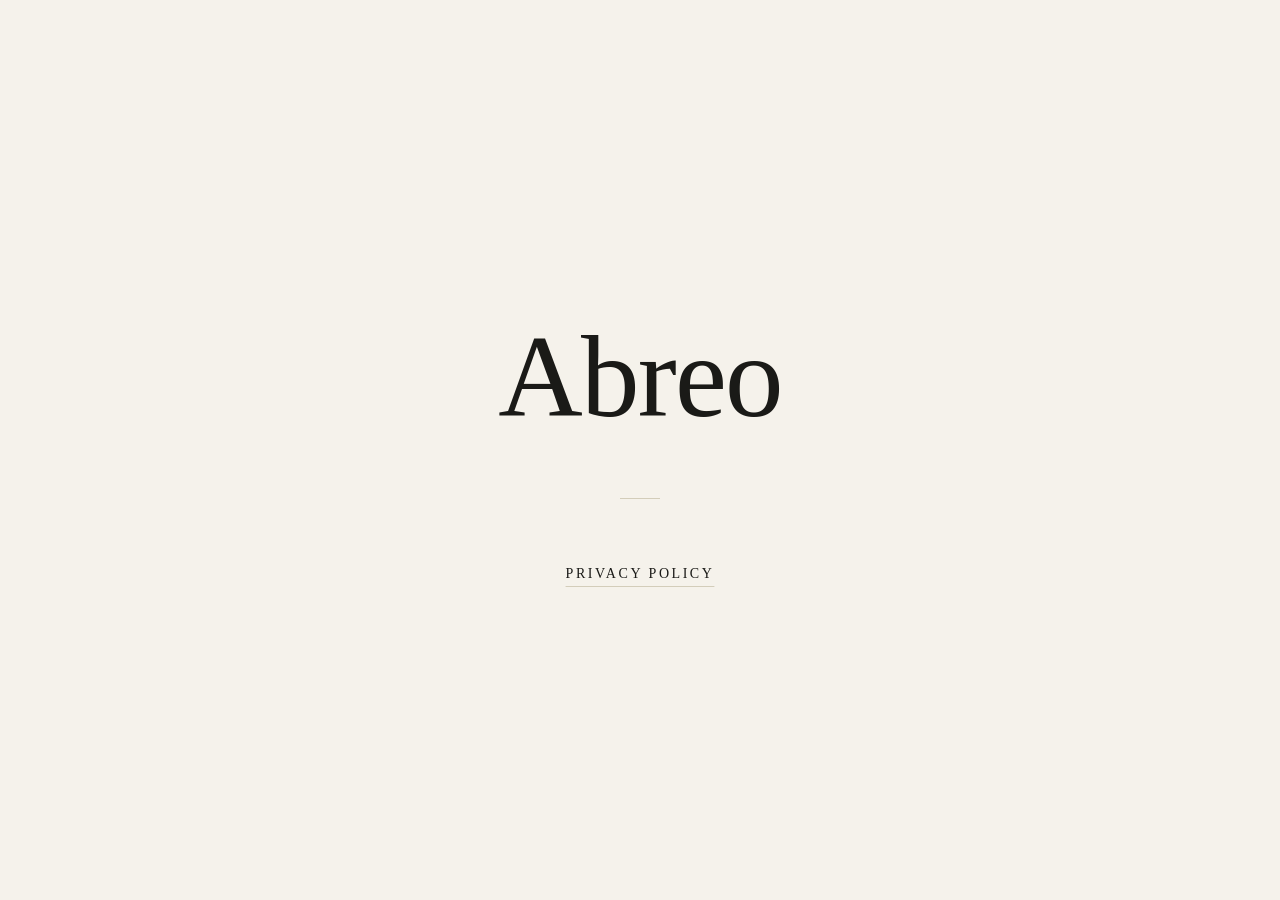
<file: index.html>
<!doctype html>
<html lang="en">
    <head>
        <script
            async
            src="https://www.googletagmanager.com/gtag/js?id=G-JSJJLPFLJE"
        ></script>
        <script>
            window.dataLayer = window.dataLayer || [];
            function gtag() {
                dataLayer.push(arguments);
            }
            gtag("js", new Date());

            gtag("config", "G-JSJJLPFLJE");
        </script>
        <meta charset="UTF-8" />
        <meta name="viewport" content="width=device-width, initial-scale=1.0" />
        <meta name="color-scheme" content="light" />
        <meta name="robots" content="noindex, nofollow, noarchive, nosnippet" />
        <meta name="robots" content="noai, noimageai" />
        <meta name="googlebot" content="noindex, nofollow" />
        <title>Abreo</title>
        <link rel="stylesheet" href="styles.css" />
    </head>
    <body class="landing">
        <main>
            <div class="mark">
                <h1 class="logo">Abreo</h1>
                <div class="rule-mark" aria-hidden="true"></div>
                <nav class="nav"><a href="/privacy">Privacy Policy</a></nav>
            </div>
        </main>
    </body>
</html>
</file>
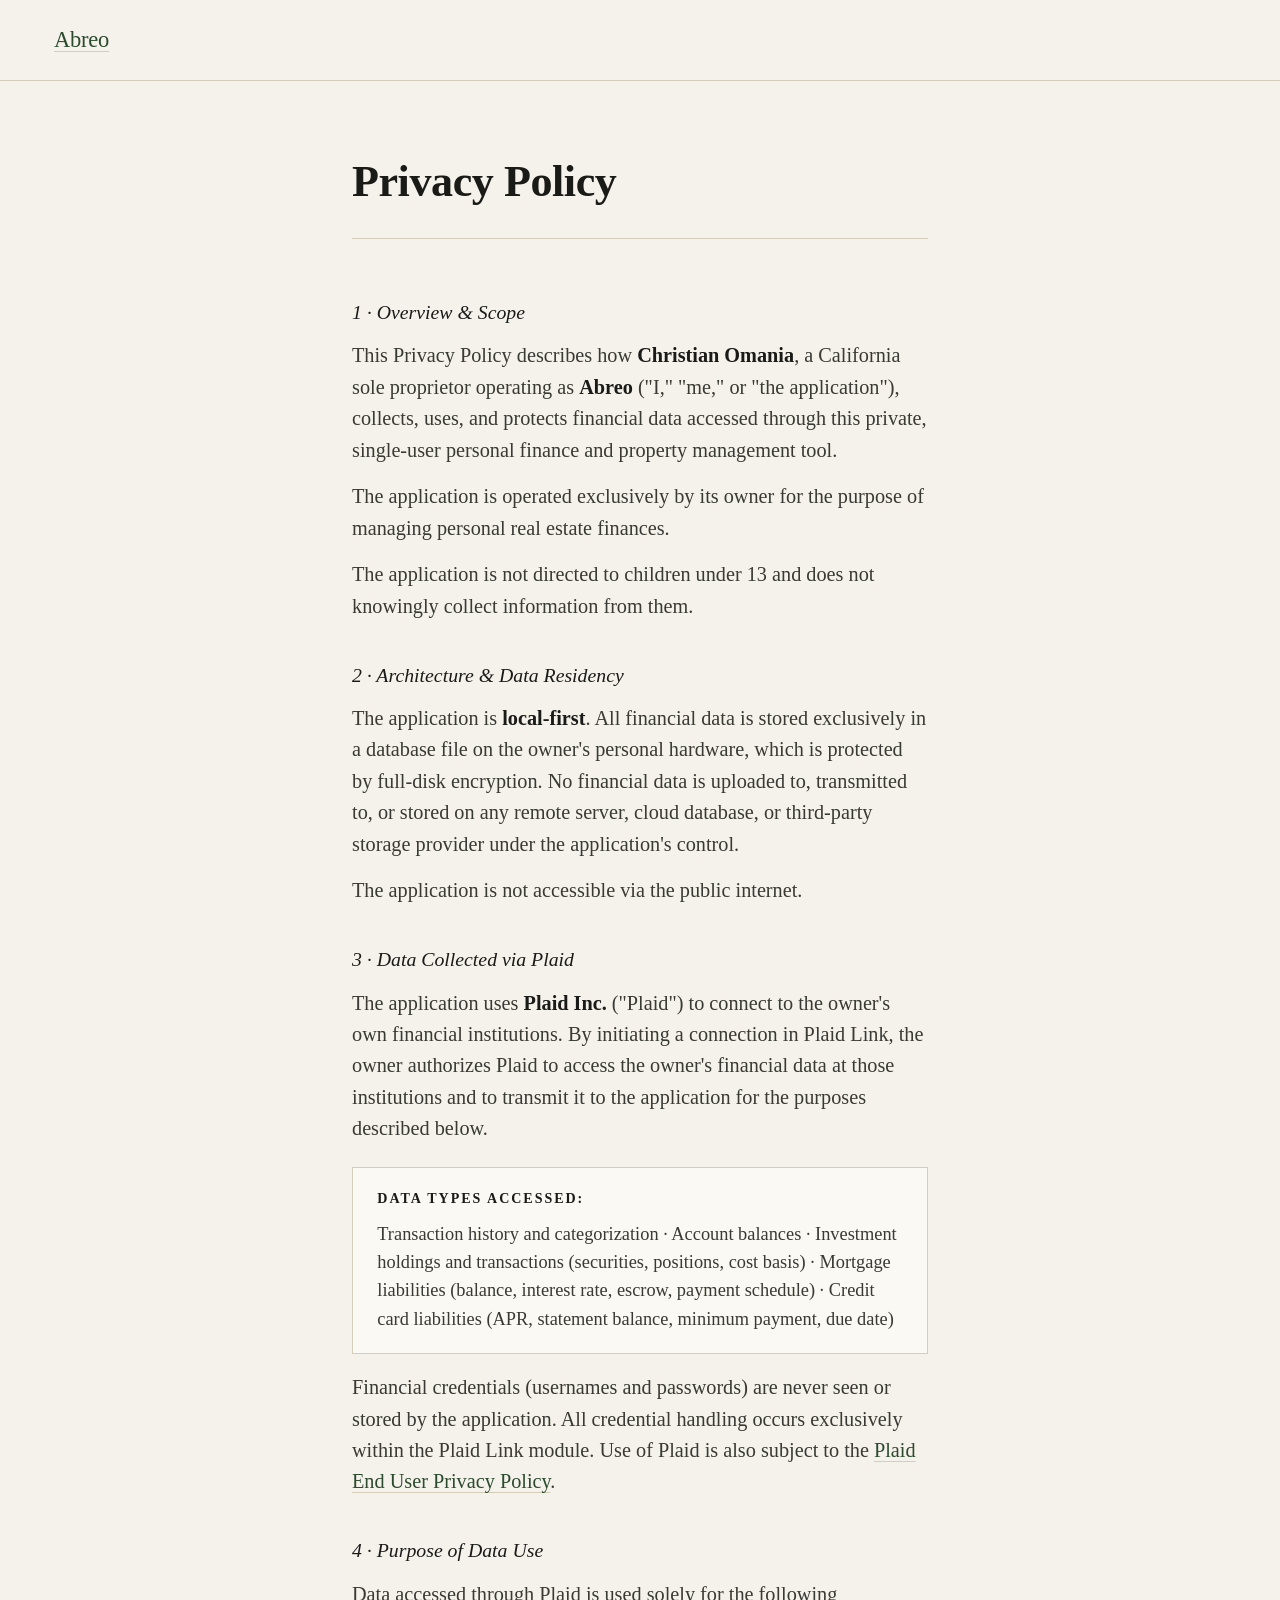
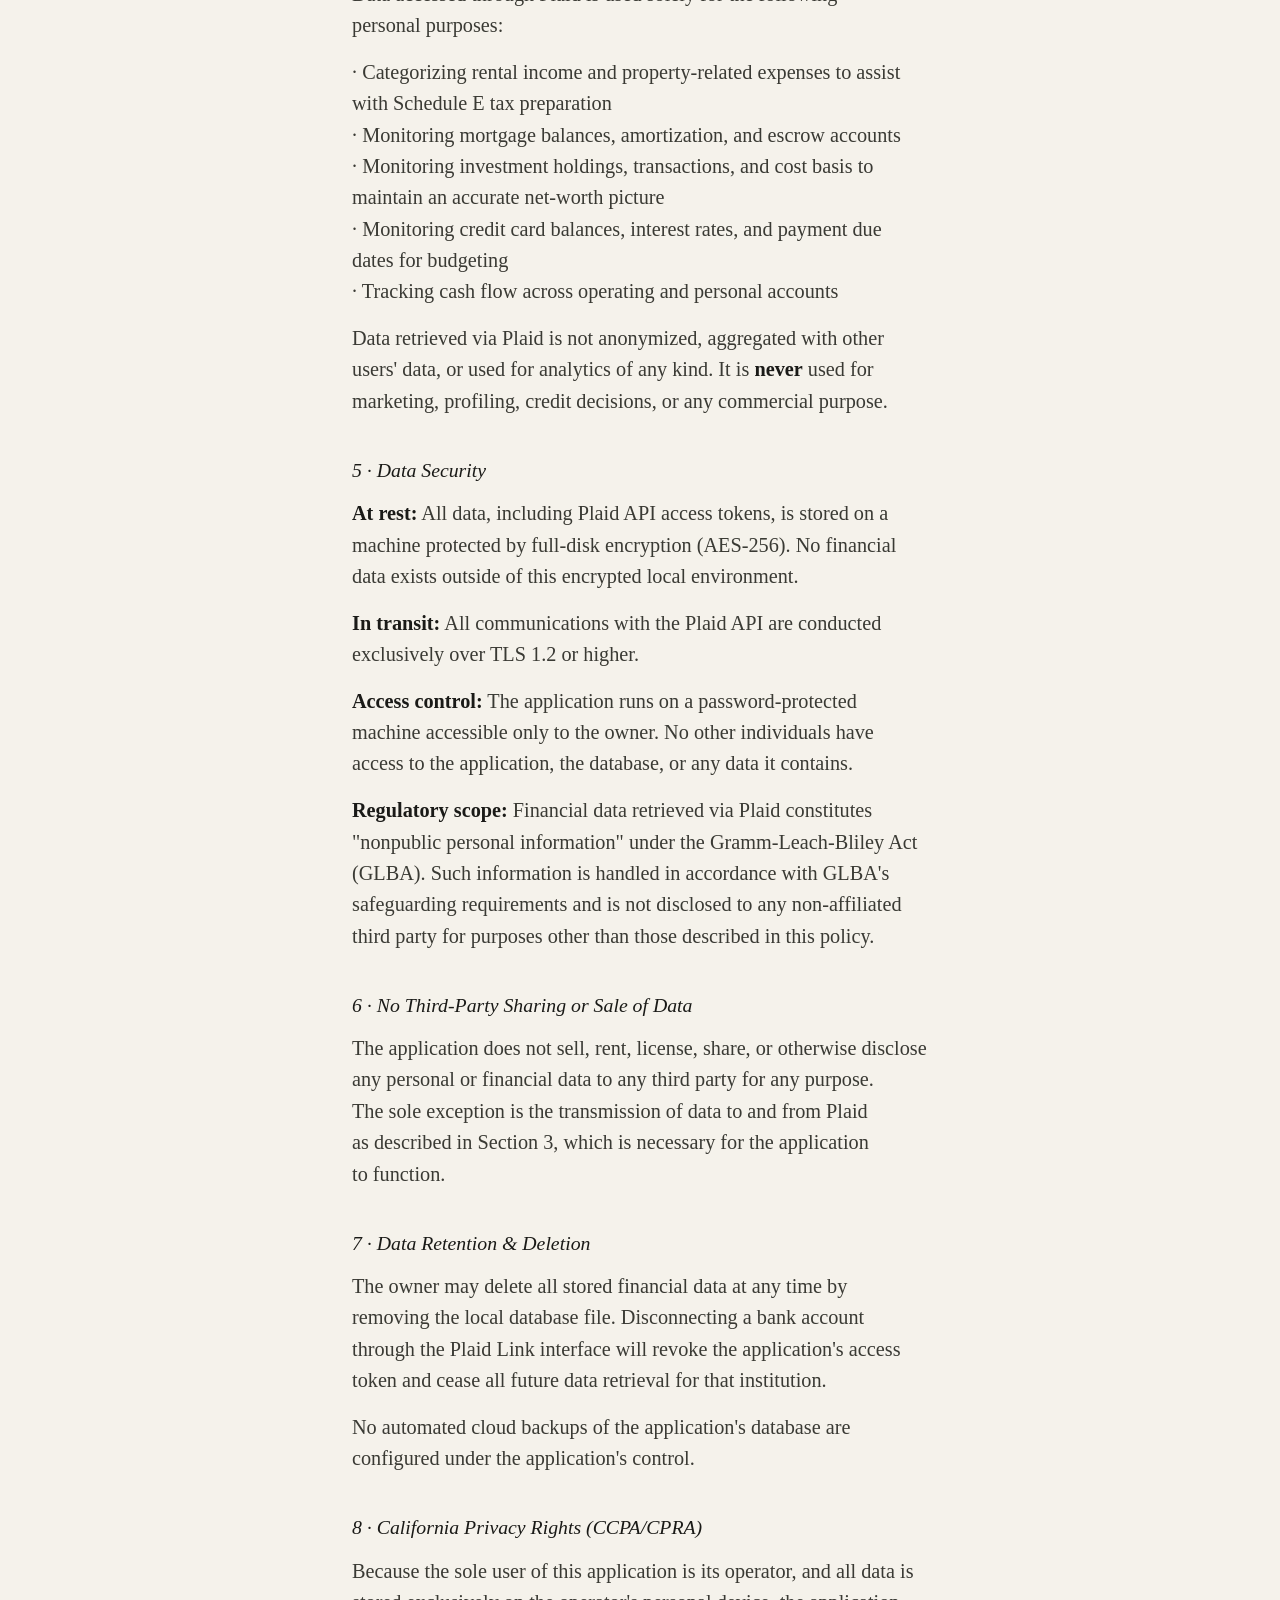
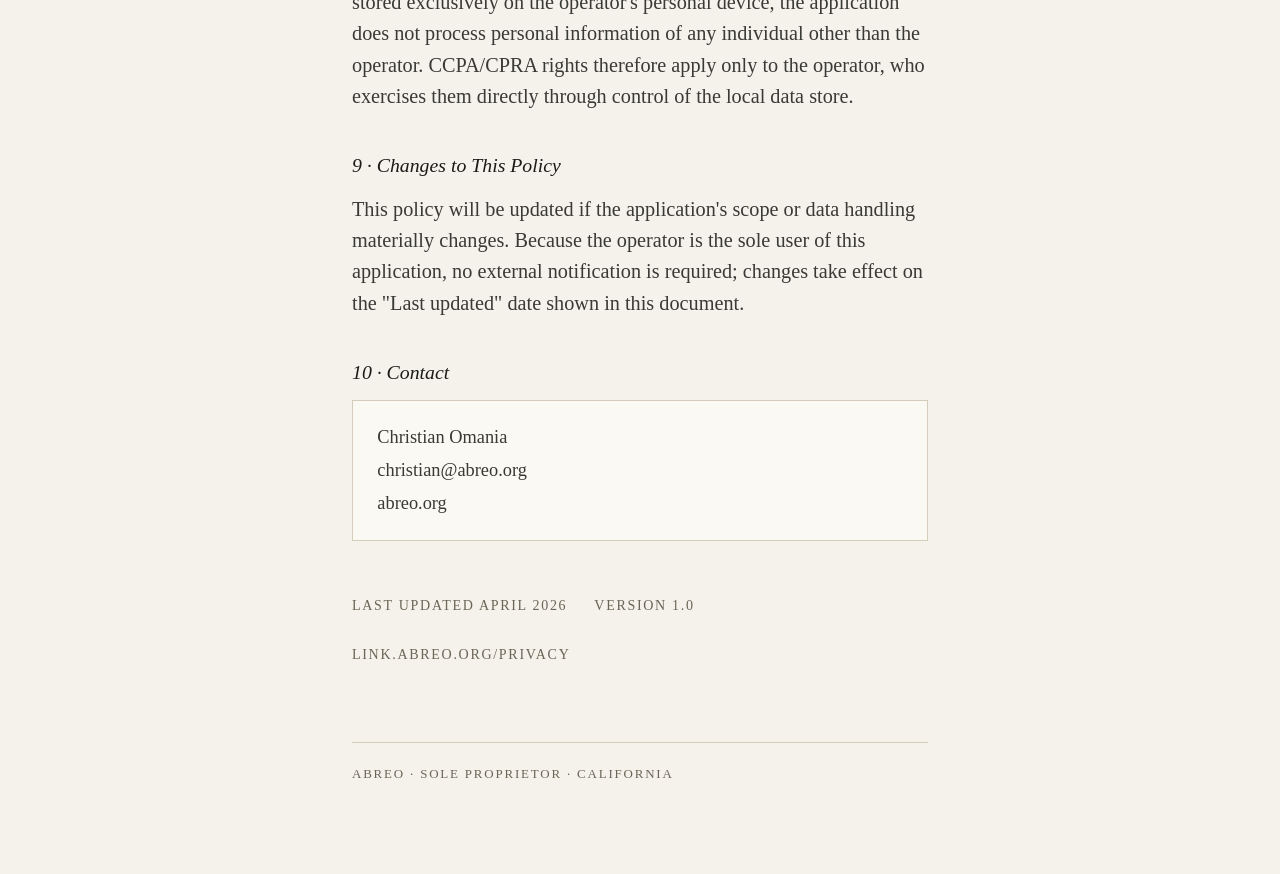
<file: privacy/index.html>
<!doctype html>
<html lang="en">
    <head>
        <script
            async
            src="https://www.googletagmanager.com/gtag/js?id=G-JSJJLPFLJE"
        ></script>
        <script>
            window.dataLayer = window.dataLayer || [];
            function gtag() {
                dataLayer.push(arguments);
            }
            gtag("js", new Date());

            gtag("config", "G-JSJJLPFLJE");
        </script>
        <meta charset="UTF-8" />
        <meta name="viewport" content="width=device-width, initial-scale=1.0" />
        <meta name="color-scheme" content="light" />
        <meta name="robots" content="noindex, nofollow, noarchive, nosnippet" />
        <meta name="robots" content="noai, noimageai" />
        <meta name="googlebot" content="noindex, nofollow" />
        <title>Privacy Policy — Abreo</title>
        <link rel="stylesheet" href="../styles.css" />
    </head>
    <body class="document">
        <header class="site-header">
            <a href="/" class="site-logo">Abreo</a>
        </header>
        <div class="page">
            <header class="doc-header">
                <h1>Privacy Policy</h1>
            </header>

            <section>
                <h2>1 · Overview & Scope</h2>
                <p>
                    This Privacy Policy describes how
                    <strong>Christian Omania</strong>, a California sole
                    proprietor operating as <strong>Abreo</strong> ("I," "me,"
                    or "the application"), collects, uses, and protects
                    financial data accessed through this private, single-user
                    personal finance and property management tool.
                </p>
                <p>
                    The application is operated exclusively by its owner for the
                    purpose of managing personal real estate finances.
                </p>
                <p>
                    The application is not directed to children under 13 and
                    does not knowingly collect information from them.
                </p>
            </section>

            <section>
                <h2>2 · Architecture & Data Residency</h2>
                <p>
                    The application is <strong>local-first</strong>. All
                    financial data is stored exclusively in a database file on
                    the owner's personal hardware, which is protected by
                    full-disk encryption. No financial data is uploaded to,
                    transmitted to, or stored on any remote server, cloud
                    database, or third-party storage provider under the
                    application's control.
                </p>
                <p>
                    The application is not accessible via the public internet.
                </p>
            </section>

            <section>
                <h2>3 · Data Collected via Plaid</h2>
                <p>
                    The application uses <strong>Plaid Inc.</strong> ("Plaid")
                    to connect to the owner's own financial institutions. By
                    initiating a connection in Plaid Link, the owner authorizes
                    Plaid to access the owner's financial data at those
                    institutions and to transmit it to the application for the
                    purposes described below.
                </p>

                <div class="callout">
                    <strong>Data types accessed:</strong>
                    Transaction history and categorization · Account balances ·
                    Investment holdings and transactions (securities, positions,
                    cost basis) · Mortgage liabilities (balance, interest rate,
                    escrow, payment schedule) · Credit card liabilities (APR,
                    statement balance, minimum payment, due date)
                </div>

                <p>
                    Financial credentials (usernames and passwords) are never
                    seen or stored by the application. All credential handling
                    occurs exclusively within the Plaid Link module. Use of
                    Plaid is also subject to the
                    <a href="https://plaid.com/legal/end-user-privacy-policy/"
                        >Plaid End User Privacy Policy</a
                    >.
                </p>
            </section>

            <section>
                <h2>4 · Purpose of Data Use</h2>
                <p>
                    Data accessed through Plaid is used solely for the following
                    personal purposes:
                </p>
                <p>
                    · Categorizing rental income and property-related expenses
                    to assist with Schedule E tax preparation<br />
                    · Monitoring mortgage balances, amortization, and escrow
                    accounts<br />
                    · Monitoring investment holdings, transactions, and cost
                    basis to maintain an accurate net-worth picture<br />
                    · Monitoring credit card balances, interest rates, and
                    payment due dates for budgeting<br />
                    · Tracking cash flow across operating and personal accounts
                </p>
                <p>
                    Data retrieved via Plaid is not anonymized, aggregated with
                    other users' data, or used for analytics of any kind. It is
                    <strong>never</strong> used for marketing, profiling, credit
                    decisions, or any commercial purpose.
                </p>
            </section>

            <section>
                <h2>5 · Data Security</h2>
                <p>
                    <strong>At rest:</strong> All data, including Plaid API
                    access tokens, is stored on a machine protected by full-disk
                    encryption (AES-256). No financial data exists outside of
                    this encrypted local environment.
                </p>
                <p>
                    <strong>In transit:</strong> All communications with the
                    Plaid API are conducted exclusively over TLS 1.2 or higher.
                </p>
                <p>
                    <strong>Access control:</strong> The application runs on a
                    password-protected machine accessible only to the owner. No
                    other individuals have access to the application, the
                    database, or any data it contains.
                </p>
                <p>
                    <strong>Regulatory scope:</strong> Financial data retrieved
                    via Plaid constitutes "nonpublic personal information" under
                    the Gramm-Leach-Bliley Act (GLBA). Such information is
                    handled in accordance with GLBA's safeguarding requirements
                    and is not disclosed to any non-affiliated third party for
                    purposes other than those described in this policy.
                </p>
            </section>

            <section>
                <h2>6 · No Third-Party Sharing or Sale of Data</h2>
                <p>
                    The application does not sell, rent, license, share, or
                    otherwise disclose any personal or financial data to any
                    third party for any purpose. The sole exception is the
                    transmission of data to and from Plaid as described in
                    Section 3, which is necessary for the application to
                    function.
                </p>
            </section>

            <section>
                <h2>7 · Data Retention & Deletion</h2>
                <p>
                    The owner may delete all stored financial data at any time
                    by removing the local database file. Disconnecting a bank
                    account through the Plaid Link interface will revoke the
                    application's access token and cease all future data
                    retrieval for that institution.
                </p>
                <p>
                    No automated cloud backups of the application's database are
                    configured under the application's control.
                </p>
            </section>

            <section>
                <h2>8 · California Privacy Rights (CCPA/CPRA)</h2>
                <p>
                    Because the sole user of this application is its operator,
                    and all data is stored exclusively on the operator's
                    personal device, the application does not process personal
                    information of any individual other than the operator.
                    CCPA/CPRA rights therefore apply only to the operator, who
                    exercises them directly through control of the local data
                    store.
                </p>
            </section>

            <section>
                <h2>9 · Changes to This Policy</h2>
                <p>
                    This policy will be updated if the application's scope or
                    data handling materially changes. Because the operator is
                    the sole user of this application, no external notification
                    is required; changes take effect on the "Last updated" date
                    shown in this document.
                </p>
            </section>

            <section>
                <h2>10 · Contact</h2>
                <div class="contact-block">
                    Christian Omania<br />
                    christian@abreo.org<br />
                    abreo.org
                </div>
            </section>

            <div class="doc-meta">
                <span>Last updated April 2026</span>
                <span>Version 1.0</span>
                <span>link.abreo.org/privacy</span>
            </div>

            <footer class="doc-footer">
                <span>Abreo · Sole Proprietor · California</span>
            </footer>
        </div>
    </body>
</html>
</file>
<file: styles.css>
/* ================================================================
   Abreo — shared stylesheet
   ================================================================ */

:root {
    --paper: #f5f2eb;
    --paper-raised: #fbf9f3;
    --ink: #1a1a17;
    --ink-soft: #3a3a34;
    --muted: #6b6557;
    --rule: #d3cdba;
    --accent: #2c4a2e;
}

*,
*::before,
*::after {
    box-sizing: border-box;
    margin: 0;
    padding: 0;
}

html {
    font-size: 18px;
    -webkit-text-size-adjust: 100%;
}

body {
    background: var(--paper);
    color: var(--ink);
    font-family: "Times New Roman", Times, Georgia, serif;
    font-feature-settings:
        "kern" 1,
        "liga" 1;
    -webkit-font-smoothing: antialiased;
    -moz-osx-font-smoothing: grayscale;
    min-height: 100vh;
    min-height: 100dvh;
}

/* ---------------- Landing (index.html) ---------------- */

body.landing {
    display: flex;
    flex-direction: column;
}

.landing main {
    flex: 1 1 auto;
    display: flex;
    align-items: center;
    justify-content: center;
    padding: clamp(3rem, 8vw, 6rem) 1.5rem;
}

.mark {
    text-align: center;
    display: flex;
    flex-direction: column;
    align-items: center;
    gap: clamp(2.25rem, 6vw, 3.5rem);
}

.logo {
    font-weight: 400;
    font-size: clamp(3.5rem, 13vw, 6.5rem);
    line-height: 1;
    letter-spacing: -0.015em;
    color: var(--ink);
    margin: 0;
}

.rule-mark {
    width: 2.25rem;
    height: 1px;
    background: var(--rule);
}

.nav a {
    color: var(--ink);
    text-transform: uppercase;
    letter-spacing: 0.18em;
    font-size: 0.78rem;
    text-decoration: underline;
    text-decoration-thickness: 1px;
    text-decoration-color: var(--rule);
    text-underline-offset: 0.55em;
    transition:
        text-decoration-color 180ms ease,
        color 180ms ease;
}

.nav a:hover,
.nav a:focus-visible {
    text-decoration-color: var(--accent);
    color: var(--accent);
    outline: none;
}

.site-footer {
    text-align: center;
    padding: 1.25rem 1.5rem 2.25rem;
    font-size: 0.72rem;
    color: var(--muted);
    text-transform: uppercase;
    letter-spacing: 0.14em;
    font-variant-numeric: tabular-nums;
}

.site-footer span + span::before {
    content: "·";
    padding: 0 0.55rem;
    color: var(--rule);
}

/* ---------------- Shared site header ---------------- */

.site-header {
    padding: 1.25rem clamp(1.5rem, 5vw, 3rem);
    border-bottom: 1px solid var(--rule);
}

.site-logo {
    font-size: 1.25rem;
    font-weight: 400;
    letter-spacing: -0.01em;
    color: var(--ink);
    text-decoration: none;
}

.site-logo:hover,
.site-logo:focus-visible {
    color: var(--accent);
    outline: none;
}

/* ---------------- Document (privacy-index.html) ---------------- */

body.document {
    font-size: 1.125rem;
    line-height: 1.55;
}

.page {
    max-width: 38rem;
    margin: 0 auto;
    padding: clamp(2.5rem, 6vw, 5rem) clamp(1.5rem, 5vw, 3rem) 5rem;
}

.doc-header {
    margin-bottom: 3.25rem;
    padding-bottom: 1.75rem;
    border-bottom: 1px solid var(--rule);
}

.document h1 {
    font-size: clamp(1.85rem, 4.5vw, 2.45rem);
    line-height: 1.1;
    font-weight: 700;
    letter-spacing: -0.01em;
    color: var(--ink);
    margin-bottom: 0;
}

.doc-meta {
    font-size: 0.78rem;
    color: var(--muted);
    display: flex;
    gap: 1.5rem;
    flex-wrap: wrap;
    font-variant-numeric: tabular-nums;
    text-transform: uppercase;
    letter-spacing: 0.12em;
    margin-bottom: 1.5rem;
}

.document section {
    margin-bottom: 2.1rem;
}

.document section:last-of-type {
    margin-bottom: 3rem;
}

.document h2 {
    font-style: italic;
    font-weight: 400;
    font-size: 1.1rem;
    color: var(--ink);
    margin-bottom: 0.7rem;
}

.document p {
    color: var(--ink-soft);
    margin-bottom: 0.85rem;
    text-wrap: pretty;
    hanging-punctuation: first last;
}

.document p:last-child {
    margin-bottom: 0;
}

.document strong {
    font-weight: 700;
    color: var(--ink);
}

.document em,
.document i {
    font-style: italic;
}

.document a {
    color: var(--accent);
    text-decoration: underline;
    text-decoration-thickness: 1px;
    text-underline-offset: 0.18em;
    text-decoration-color: var(--rule);
    transition: text-decoration-color 180ms ease;
}

.document a:hover {
    text-decoration-color: var(--accent);
}

.callout {
    background: var(--paper-raised);
    border: 1px solid var(--rule);
    padding: 1.1rem 1.35rem;
    margin: 1.25rem 0 1rem;
    font-size: 1.02rem;
    color: var(--ink-soft);
}

.callout strong {
    text-transform: uppercase;
    letter-spacing: 0.14em;
    font-weight: 700;
    font-size: 0.78rem;
    display: block;
    margin-bottom: 0.55rem;
    color: var(--ink);
}

.contact-block {
    background: var(--paper-raised);
    border: 1px solid var(--rule);
    padding: 1.1rem 1.35rem;
    font-size: 1.02rem;
    line-height: 1.8;
    color: var(--ink-soft);
    font-variant-numeric: tabular-nums;
}

.doc-footer {
    margin-top: 4.25rem;
    padding-top: 1.15rem;
    border-top: 1px solid var(--rule);
    font-size: 0.72rem;
    color: var(--muted);
    display: flex;
    justify-content: space-between;
    flex-wrap: wrap;
    gap: 0.6rem;
    text-transform: uppercase;
    letter-spacing: 0.14em;
    font-variant-numeric: tabular-nums;
}

/* ---------------- Flash (callback-index.html) ---------------- */

body.flash {
    display: flex;
    align-items: center;
    justify-content: center;
    font-style: italic;
    font-size: 1rem;
    color: var(--muted);
}

/* ---------------- Motion preferences ---------------- */

@media (prefers-reduced-motion: reduce) {
    *,
    *::before,
    *::after {
        animation-duration: 0ms !important;
        transition-duration: 0ms !important;
    }
}
</file>
